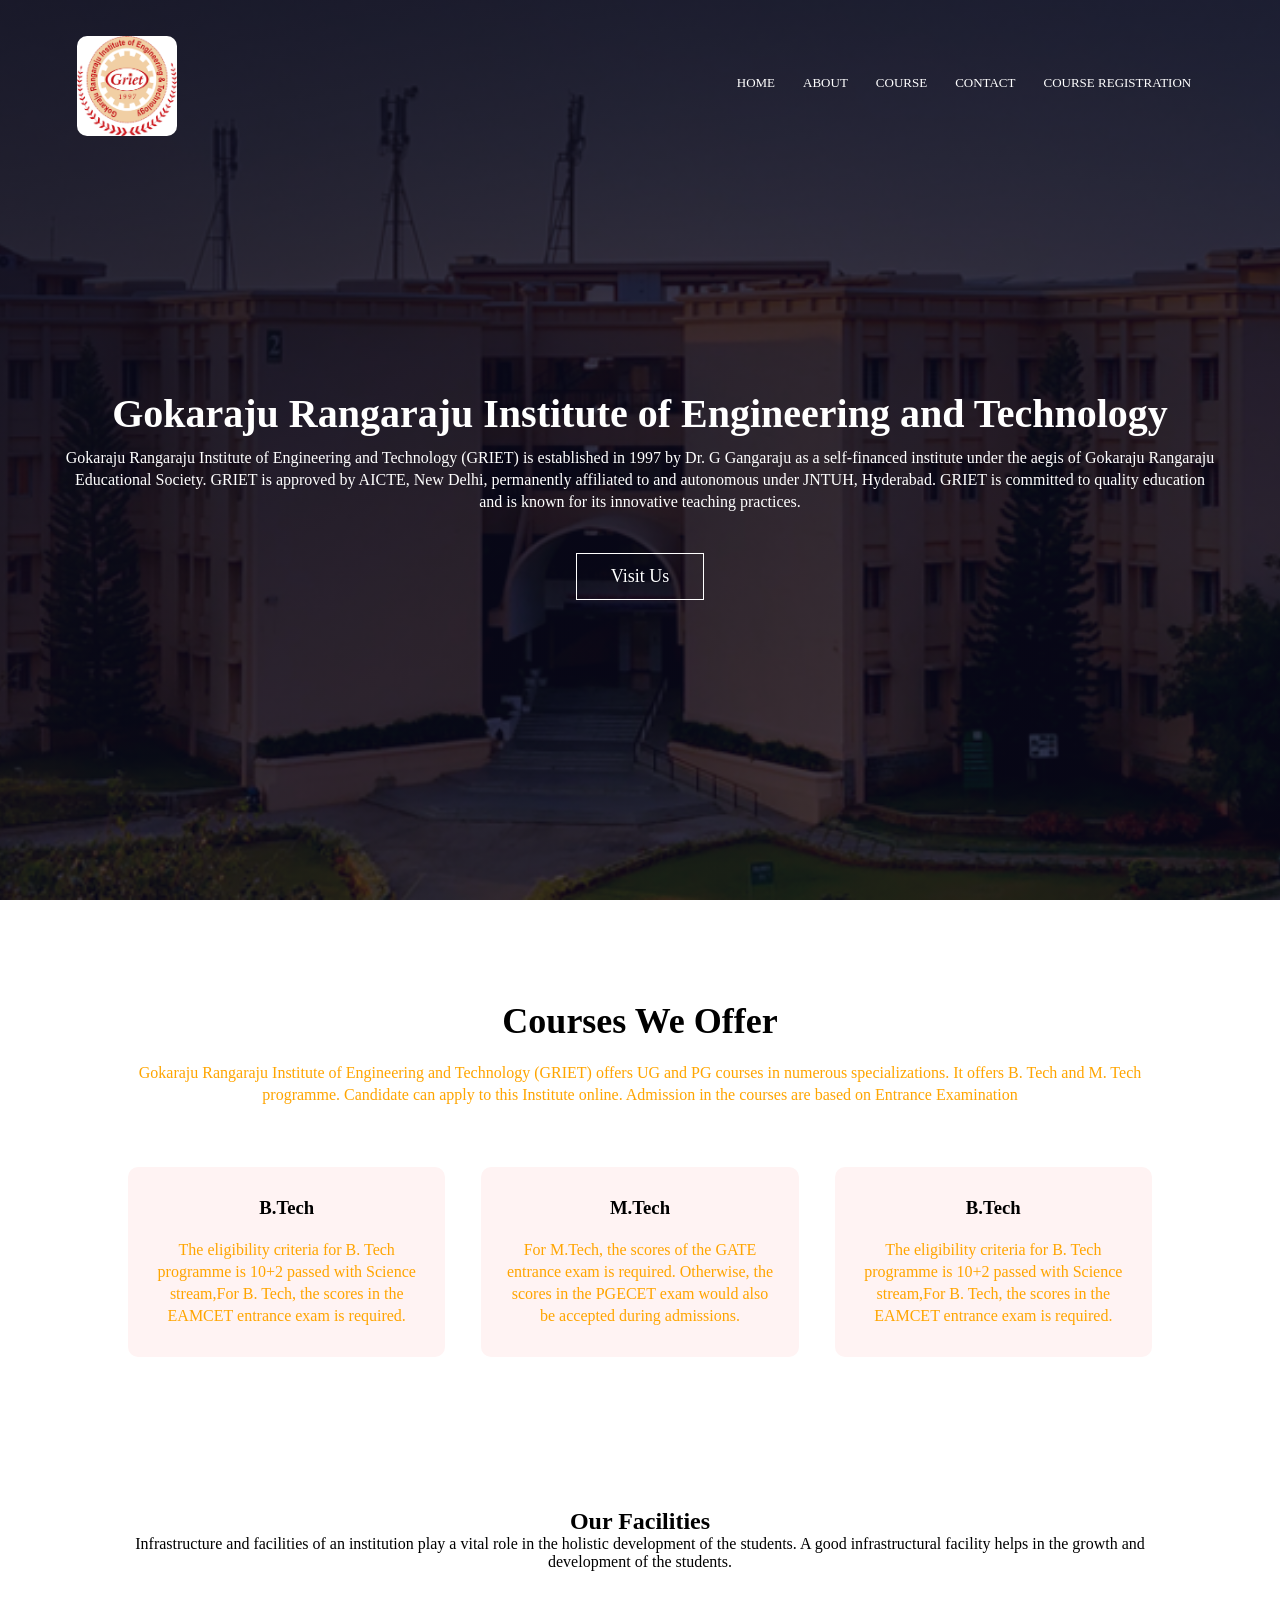
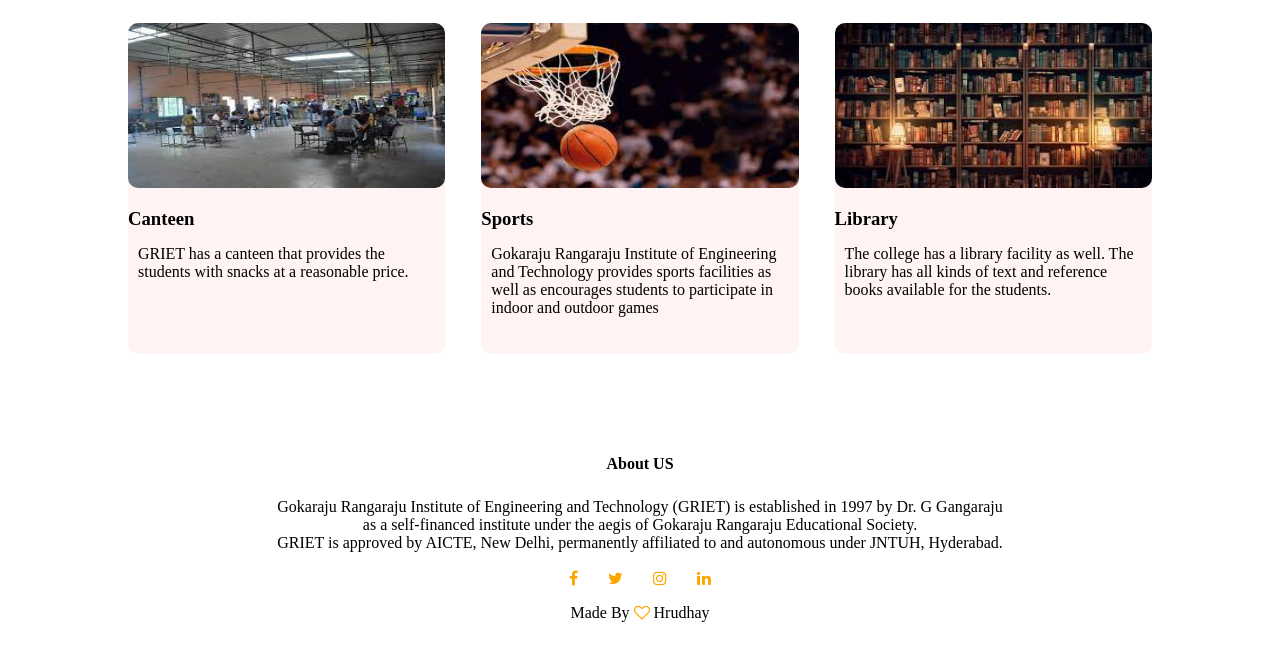
<file: index.html>
<!DOCTYPE html>
<html lang="en">
<head>
    <meta charset="UTF-8">
    <meta name="viewport" content="width=device-width, initial-scale=1.0">
    <title>Collge Website</title>
    <link rel="stylesheet" href="style.css">
    <link rel="stylesheet" href="https://cdnjs.cloudflare.com/ajax/libs/font-awesome/4.7.0/css/font-awesome.min.css">
</head>
<body>
    <section class="header">
        <nav>
            <a href="index.html"><img src="download.png" alt=""></a>
            <div class="nav-links">
                <ul>
                    <li><a href="index.html">HOME</a></li>
                    <li><a href="about.html">ABOUT</a></li>
                    <li><a href="course.html">COURSE</a></li>
                    <li><a href="contact.html">CONTACT</a></li>
                    <li><a href="coursereg.html">COURSE REGISTRATION</a></li>
                </ul>
            </div>
        </nav>

        <div class="text-box">
            <h1>Gokaraju Rangaraju Institute of Engineering and Technology</h1>
            <p>Gokaraju Rangaraju Institute of Engineering and Technology (GRIET) is established in 1997 by Dr. G Gangaraju as a self-financed institute under the aegis of Gokaraju Rangaraju Educational Society. GRIET is approved by AICTE, New Delhi, permanently affiliated to and autonomous under JNTUH, Hyderabad. GRIET is committed to quality education and is known for its innovative teaching practices.
            </p>
            <a href="" class="hero-btn">Visit Us</a>
        </div>

    </section>

    <section class="course">
        <h1>Courses We Offer</h1>
        <p>Gokaraju Rangaraju Institute of Engineering and Technology (GRIET) offers UG and PG courses in numerous specializations. It offers B. Tech and M. Tech programme. Candidate can apply to this Institute online. Admission in the courses are based on Entrance Examination</p>
        
        <div class="row">
            <div class="course-col">
                <h3>B.Tech</h3>
                <p>The eligibility criteria for B. Tech programme is 10+2 passed with Science stream,For B. Tech, the scores in the EAMCET entrance exam is required. </p>
            </div>

            <div class="course-col">
                <h3> M.Tech</h3>
                <p>For M.Tech, the scores of the GATE entrance exam is required. Otherwise, the scores in the PGECET exam would also be accepted during admissions. </p>
            </div>

            <div class="course-col">
                <h3>B.Tech</h3>
                <p>The eligibility criteria for B. Tech programme is 10+2 passed with Science stream,For B. Tech, the scores in the EAMCET entrance exam is required. </p>
            </div>

        </div>
    </section>

    <!-- <section class="facilities">
        <h1>Our Facilities</h1>
        <p>Infrastructure and facilities of an institution play a vital role in the holistic development of the students. A good infrastructural facility helps in the growth and development of the students. </p>
        <div class="row">
            <div class="facilities-col">
                <img src="img/download.jpeg" alt="">
                <h3>Canteen</h3>
                <p> GRIET has a canteen that provides the students with snacks at a reasonable price. </p>
            </div>

            <div class="facilities-col">
                <img src="img/download (1).jpeg" alt="">
                <h3>Sports</h3>
                <p>Gokaraju Rangaraju Institute of Engineering and Technology provides sports facilities as well as encourages students to participate in indoor and outdoor games </p>
            <div class="facilities-col">
                <img src="img/download (2).jpeg" alt="">
                <h3>Libary</h3>
                <p> The college has a library facility as well. The library has all kinds of text and reference books available for the students.  </p>
            </div>

        </div>
    </section> -->

    <section class="facilities">
        <h1>Our Facilities</h1>
        <p>Infrastructure and facilities of an institution play a vital role in the holistic development of the students. A good infrastructural facility helps in the growth and development of the students. </p>
        <div class="row">
            <div class="facilities-col">
                <img src="download.jpeg" alt="">
                <h3>Canteen</h3>
                <p> GRIET has a canteen that provides the students with snacks at a reasonable price. </p>
            </div>
    
            <div class="facilities-col">
                <img src="download (1).jpeg" alt="">
                <h3>Sports</h3>
                <p>Gokaraju Rangaraju Institute of Engineering and Technology provides sports facilities as well as encourages students to participate in indoor and outdoor games </p>
            </div>
    
            <div class="facilities-col">
                <img src="download (2).jpeg" alt="">
                <h3>Library</h3>
                <p> The college has a library facility as well. The library has all kinds of text and reference books available for the students.  </p>
            </div>
        </div>
    </section>

    <section class="footer">
        <h4>About US</h4>
        <p>Gokaraju Rangaraju Institute of Engineering and Technology (GRIET) is established in 1997 by Dr. G Gangaraju <br>as a self-financed institute under the aegis of Gokaraju Rangaraju Educational Society.<br> GRIET is approved by AICTE, New Delhi, permanently affiliated to and autonomous under JNTUH, Hyderabad.</p>
        <div class="icons">
            <i class="fa fa-facebook"></i>
            <i class="fa fa-twitter"></i>
            <i class="fa fa-instagram"></i>
            <i class="fa fa-linkedin"></i>
        </div>
        <p>Made By <i class="fa fa-heart-o"></i> Hrudhay</p>

    </section>
    
    
</body>
</html>
</file>
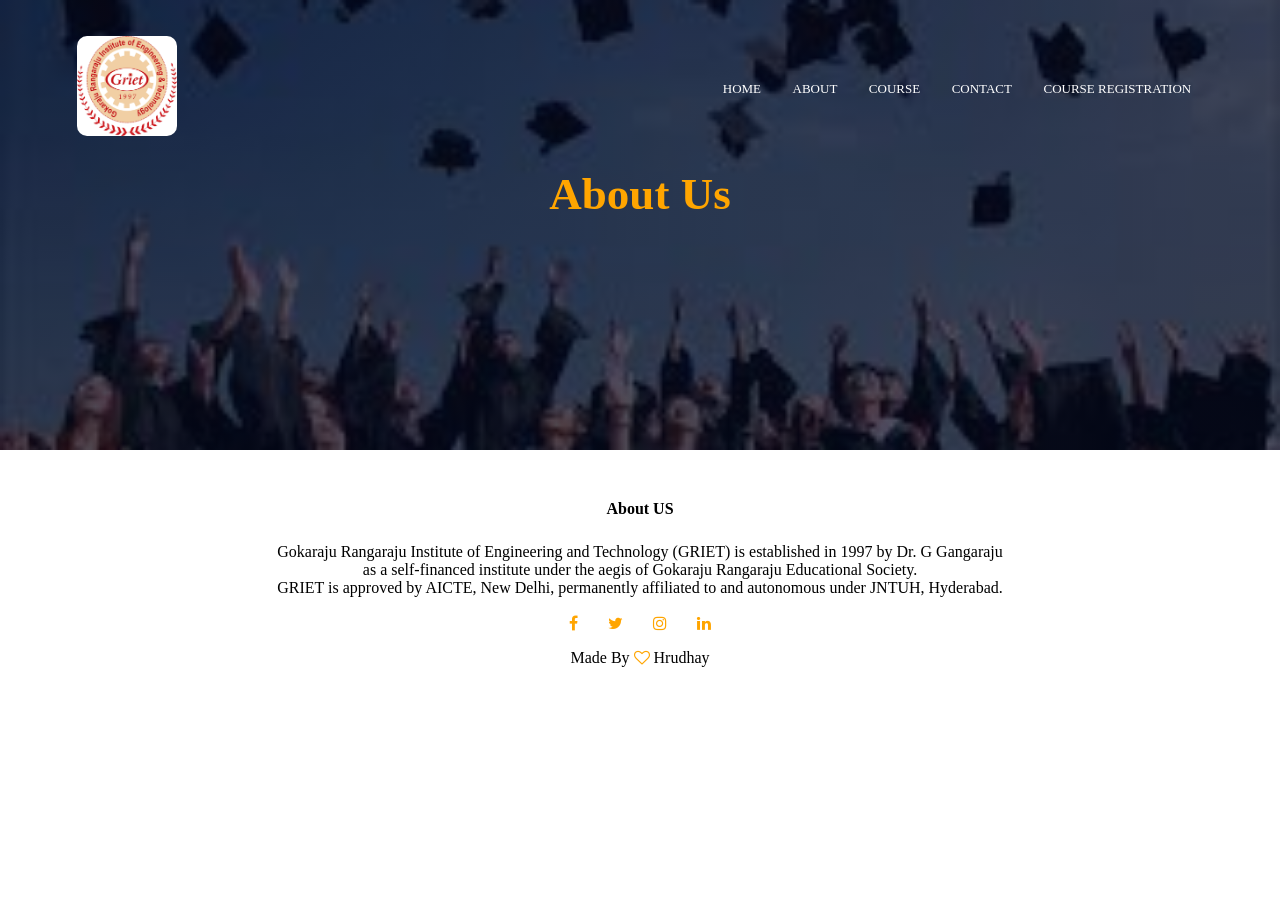
<file: about.html>
<!DOCTYPE html>
<html lang="en">
<head>
    <meta charset="UTF-8">
    <meta name="viewport" content="width=device-width, initial-scale=1.0">
    <title>Collge Website</title>
    <link rel="stylesheet" href="style.css">
    <link rel="stylesheet" href="https://cdnjs.cloudflare.com/ajax/libs/font-awesome/4.7.0/css/font-awesome.min.css">
</head>
<body>
    <section class="sub-header">
        <nav>
            <a href="index.html"><img src="download.png" alt=""></a>
            <div class="nav-links">
                <ul>
                    <li><a href="index.html">HOME</a></li>
                    <li><a href="about.html">ABOUT</a></li>
                    <li><a href="course.html">COURSE</a></li>
                    <li><a href="contact.html">CONTACT</a></li>
                    <li><a href="coursereg.html">COURSE REGISTRATION</a></li>
                </ul>
            </div>
        </nav>
        <h1>About Us</h1>

    

    </section>

    
    <section class="footer">
        <h4>About US</h4>
        <p>Gokaraju Rangaraju Institute of Engineering and Technology (GRIET) is established in 1997 by Dr. G Gangaraju <br>as a self-financed institute under the aegis of Gokaraju Rangaraju Educational Society.<br> GRIET is approved by AICTE, New Delhi, permanently affiliated to and autonomous under JNTUH, Hyderabad.</p>
        <div class="icons">
            <i class="fa fa-facebook"></i>
            <i class="fa fa-twitter"></i>
            <i class="fa fa-instagram"></i>
            <i class="fa fa-linkedin"></i>
        </div>
        <p>Made By <i class="fa fa-heart-o"></i> Hrudhay</p>

    </section>
    
    
</body>
</html>
</file>
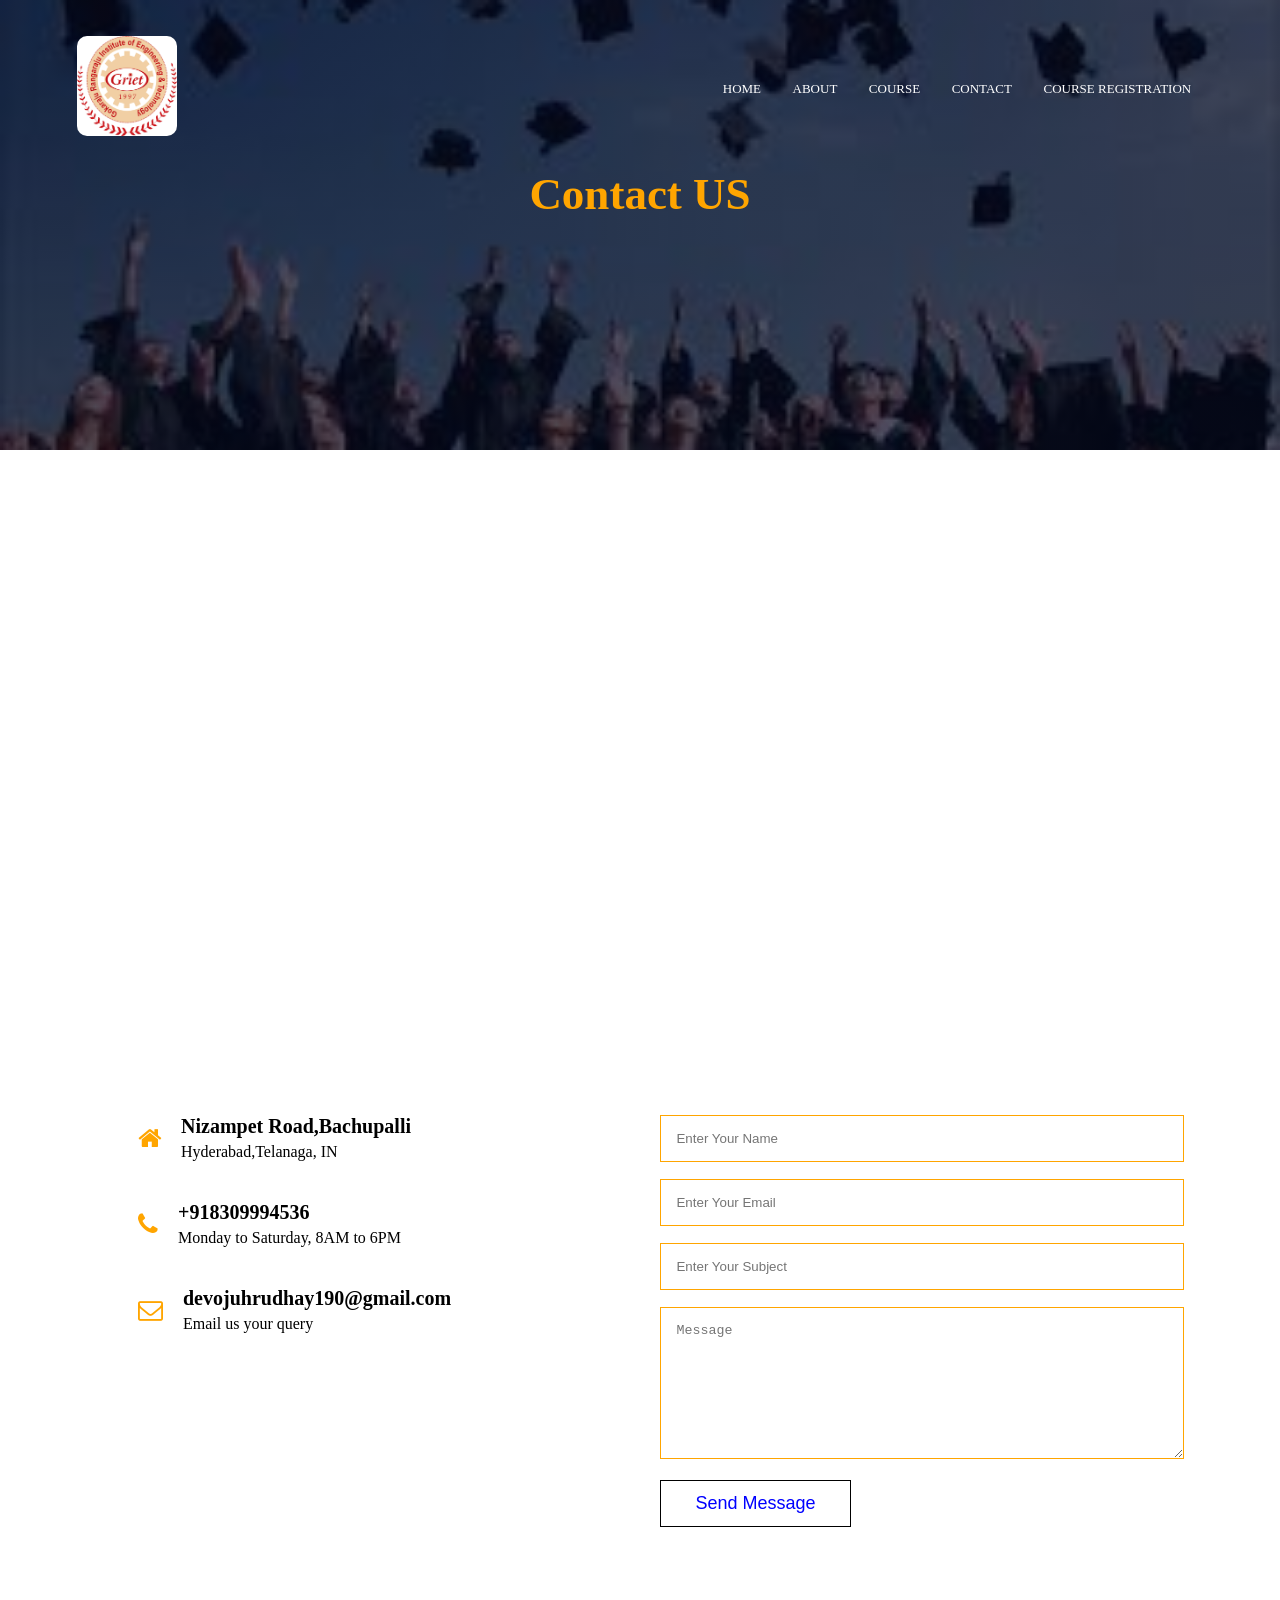
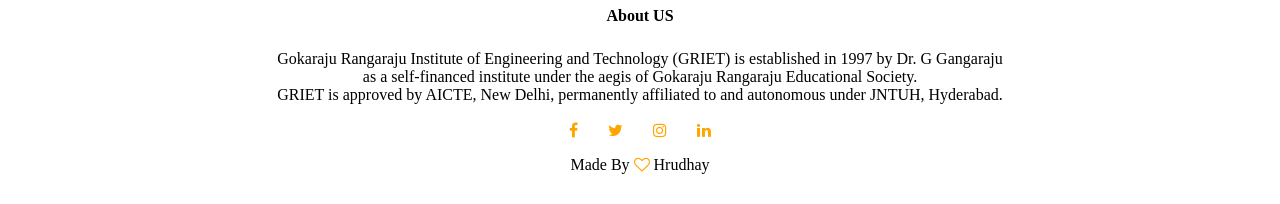
<file: contact.html>
<!DOCTYPE html>
<html lang="en">
<head>
    <meta charset="UTF-8">
    <meta name="viewport" content="width=device-width, initial-scale=1.0">
    <title>Collge Website</title>
    <link rel="stylesheet" href="style.css">
    <link rel="stylesheet" href="https://cdnjs.cloudflare.com/ajax/libs/font-awesome/4.7.0/css/font-awesome.min.css">
</head>
<body>
    <section class="sub-header">
        <nav>
            <a href="index.html"><img src="download.png" alt=""></a>
            <div class="nav-links">
                <ul>
                    <li><a href="index.html">HOME</a></li>
                    <li><a href="about.html">ABOUT</a></li>
                    <li><a href="course.html">COURSE</a></li>
                    <li><a href="contact.html">CONTACT</a></li>
                    <li><a href="coursereg.html">COURSE REGISTRATION</a></li>
                </ul>
            </div>
        </nav>
        <h1>Contact US</h1>


    

    </section>

    <section class="location">
        <iframe src="https://www.google.com/maps/embed?pb=!1m16!1m12!1m3!1d3804.7095957292395!2d78.36508122168917!3d17.521370898938375!2m3!1f0!2f0!3f0!3m2!1i1024!2i768!4f13.1!2m1!1sgriet!5e0!3m2!1sen!2sin!4v1711109548783!5m2!1sen!2sin" width="600" height="450" style="border:0;" allowfullscreen="" loading="lazy" referrerpolicy="no-referrer-when-downgrade"></iframe>

    </section>

    <section class="contact-us">
        <div class="row">
            <div class="contact-col">
                <div>
                    <i class="fa fa-home"></i>
                    <span>
                        <h5>Nizampet Road,Bachupalli</h5>
                        <p>Hyderabad,Telanaga, IN</p>
                    </span>
                </div>

                <div>
                    <i class="fa fa-phone"></i>
                    <span>
                        <h5>+918309994536</h5>
                        <p>Monday to Saturday, 8AM to 6PM</p>
                    </span>
                </div>

                <div>
                    <i class="fa fa-envelope-o"></i>
                    <span>
                        <h5>devojuhrudhay190@gmail.com</h5>
                        <p>Email us your query</p>
                    </span>
                </div>
            </div>

            <div class="contact-col">
                <form action="form.php" method="post">
                    <input type="text" name="name" id="" placeholder="Enter Your Name" required>
                    <input type="email" name="email" id="" placeholder="Enter Your Email" required>
                    <input type="text" name="subject" id="" placeholder="Enter Your Subject" required>
                    <textarea rows="8" placeholder="Message" name="message"></textarea>
                    <button type="submit" class="hero1-btn readbtn">Send Message</button>

                </form>

            </div>
        </div>
    </section>

    
    <section class="footer">
        <h4>About US</h4>
        <p>Gokaraju Rangaraju Institute of Engineering and Technology (GRIET) is established in 1997 by Dr. G Gangaraju <br>as a self-financed institute under the aegis of Gokaraju Rangaraju Educational Society.<br> GRIET is approved by AICTE, New Delhi, permanently affiliated to and autonomous under JNTUH, Hyderabad.</p>
        <div class="icons">
            <i class="fa fa-facebook"></i>
            <i class="fa fa-twitter"></i>
            <i class="fa fa-instagram"></i>
            <i class="fa fa-linkedin"></i>
        </div>
        <p>Made By <i class="fa fa-heart-o"></i> Hrudhay</p>

    </section>
    
    
</body>
</html>
</file>
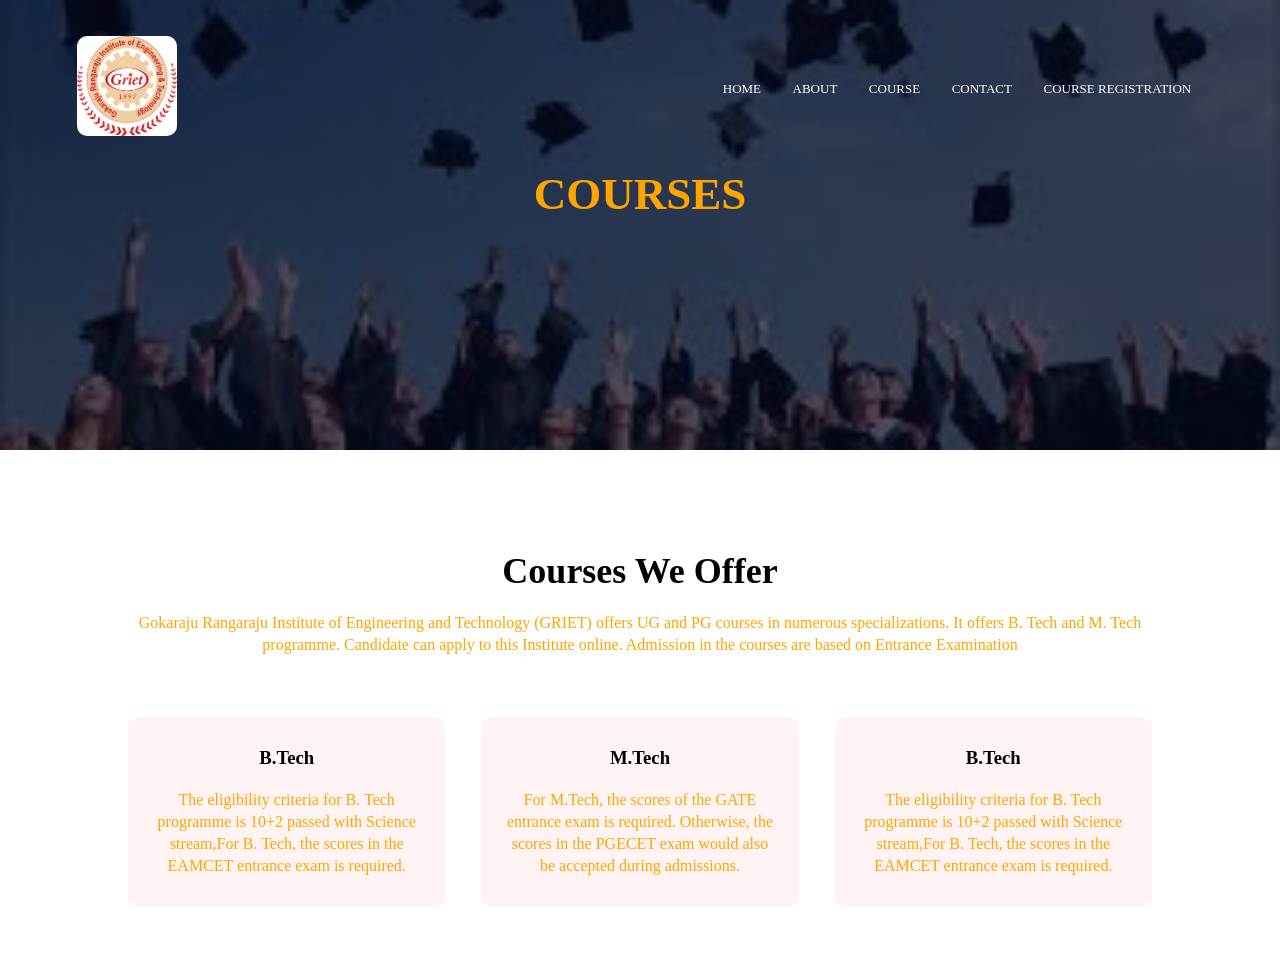
<file: course.html>
<!DOCTYPE html>
<html lang="en">
<head>
    <meta charset="UTF-8">
    <meta name="viewport" content="width=device-width, initial-scale=1.0">
    <title>Collge Website</title>
    <link rel="stylesheet" href="style.css">
    <link rel="stylesheet" href="https://cdnjs.cloudflare.com/ajax/libs/font-awesome/4.7.0/css/font-awesome.min.css">
</head>
<body>
    <section class="sub-header">
        <nav>
            <a href="index.html"><img src="download.png" alt=""></a>
            <div class="nav-links">
                <ul>
                    <li><a href="index.html">HOME</a></li>
                    <li><a href="about.html">ABOUT</a></li>
                    <li><a href="course.html">COURSE</a></li>
                    <li><a href="contact.html">CONTACT</a></li>
                    <li><a href="coursereg.html">COURSE REGISTRATION</a></li>
                </ul>
            </div>
        </nav>

       <h1>COURSES</h1>

    </section>

    <section class="course">
        <h1>Courses We Offer</h1>
        <p>Gokaraju Rangaraju Institute of Engineering and Technology (GRIET) offers UG and PG courses in numerous specializations. It offers B. Tech and M. Tech programme. Candidate can apply to this Institute online. Admission in the courses are based on Entrance Examination</p>
        
        <div class="row">
            <div class="course-col">
                <h3>B.Tech</h3>
                <p>The eligibility criteria for B. Tech programme is 10+2 passed with Science stream,For B. Tech, the scores in the EAMCET entrance exam is required. </p>
            </div>

            <div class="course-col">
                <h3> M.Tech</h3>
                <p>For M.Tech, the scores of the GATE entrance exam is required. Otherwise, the scores in the PGECET exam would also be accepted during admissions. </p>
            </div>

            <div class="course-col">
                <h3>B.Tech</h3>
                <p>The eligibility criteria for B. Tech programme is 10+2 passed with Science stream,For B. Tech, the scores in the EAMCET entrance exam is required. </p>
            </div>

        </div>
    </section>

    <!-- <section class="facilities">
        <h1>Our Facilities</h1>
        <p>Infrastructure and facilities of an institution play a vital role in the holistic development of the students. A good infrastructural facility helps in the growth and development of the students. </p>
        <div class="row">
            <div class="facilities-col">
                <img src="img/download.jpeg" alt="">
                <h3>Canteen</h3>
                <p> GRIET has a canteen that provides the students with snacks at a reasonable price. </p>
            </div>

            <div class="facilities-col">
                <img src="img/download (1).jpeg" alt="">
                <h3>Sports</h3>
                <p>Gokaraju Rangaraju Institute of Engineering and Technology provides sports facilities as well as encourages students to participate in indoor and outdoor games </p>
            <div class="facilities-col">
                <img src="img/download (2).jpeg" alt="">
                <h3>Libary</h3>
                <p> The college has a library facility as well. The library has all kinds of text and reference books available for the students.  </p>
            </div>

        </div>
    </section> -->

    <!-- <section class="facilities">
        <h1>Our Facilities</h1>
        <p>Infrastructure and facilities of an institution play a vital role in the holistic development of the students. A good infrastructural facility helps in the growth and development of the students. </p>
        <div class="row">
            <div class="facilities-col">
                <img src="img/download.jpeg" alt="">
                <h3>Canteen</h3>
                <p> GRIET has a canteen that provides the students with snacks at a reasonable price. </p>
            </div>
    
            <div class="facilities-col">
                <img src="img/download (1).jpeg" alt="">
                <h3>Sports</h3>
                <p>Gokaraju Rangaraju Institute of Engineering and Technology provides sports facilities as well as encourages students to participate in indoor and outdoor games </p>
            </div>
    
            <div class="facilities-col">
                <img src="img/download (2).jpeg" alt="">
                <h3>Library</h3>
                <p> The college has a library facility as well. The library has all kinds of text and reference books available for the students.  </p>
            </div>
        </div>
    </section> -->

    <!-- <section class="footer">
        <h4>About US</h4>
        <p>Gokaraju Rangaraju Institute of Engineering and Technology (GRIET) is established in 1997 by Dr. G Gangaraju <br>as a self-financed institute under the aegis of Gokaraju Rangaraju Educational Society.<br> GRIET is approved by AICTE, New Delhi, permanently affiliated to and autonomous under JNTUH, Hyderabad.</p>
        <div class="icons">
            <i class="fa fa-facebook"></i>
            <i class="fa fa-twitter"></i>
            <i class="fa fa-instagram"></i>
            <i class="fa fa-linkedin"></i>
        </div>
        <p>Made By <i class="fa fa-heart-o"></i> Hrudhay</p>

    </section>
     -->
    
</body>
</html>
</file>
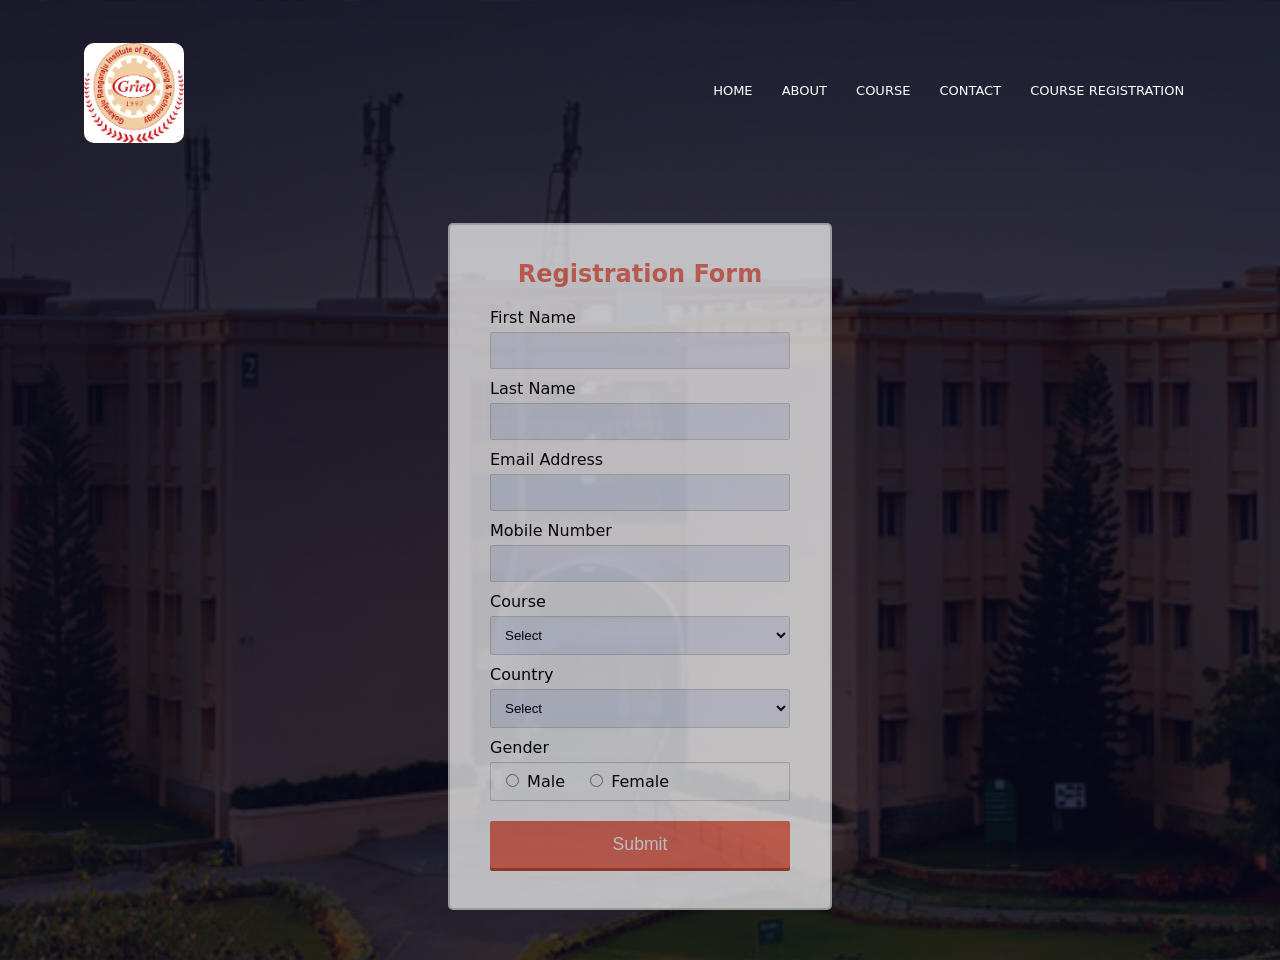
<file: coursereg.html>
<!DOCTYPE html>
<html lang="en">
<head>
    <meta charset="UTF-8">
    <title>Course Registration Form</title>
    <link rel="stylesheet" href="style2.css">
    <script src="validation.js"></script>
</head>
<body>
    <section class="sub-header">
        <nav>
            <a href="index.html"><img src="download.png" alt=""></a>
            <div class="nav-links">
                <ul>
                    <li><a href="index.html">HOME</a></li>
                    <li><a href="about.html">ABOUT</a></li>
                    <li><a href="course.html">COURSE</a></li>
                    <li><a href="contact.html">CONTACT</a></li>
                    <li><a href="coursereg.html">COURSE REGISTRATION</a></li>
                </ul>
            </div>
        </nav>
    </section>
        
    <div class="body1">
        <form name="Form" onsubmit="return validateForm()"action="index.html">
            <h2>Registration Form</h2>
            <div class="box">
                <label>First Name</label>
                <input type="text" name="name" id="name">
                <div class="error" id="nameErr"></div>
            </div>
            <div class="box">
                <label>Last Name</label>
                <input type="text" name="name1" id="name1">
                <div class="error" id="nameErr1"></div>
            </div>
            <div class="box">
                <label>Email Address</label>
                <input type="text" name="email" id="email">
                <div class="error" id="emailErr"></div>
            </div>
            <div class="box">
                <label>Mobile Number</label>
                <input type="text" name="mobile" maxlength="10" id="mobile">
                <div class="error" id="mobileErr"></div>
            </div>
            <div class="box">
                <label>Course</label>
                <select name="course" id="course">
                    <option>Select</option>
                    <option>Btech</option>
                    <option>Mtech</option>
                </select> 
                <div class="error" id="courseErr"></div>
            </div>
            <div class="box">
                <label>Country</label>
                <select name="country" id="country">
                    <option>Select</option>
                    <option>India</option>
                    <option>Australia</option>
                </select> 
                <div class="error" id="countryErr"></div>
            </div>
            <div class="box">
                <label>Gender</label>
                <div class="form-inline" id="gender">
                    <label><input type="radio" name="gender" value="male"> Male</label>
                    <label><input type="radio" name="gender" value="female"> Female</label> 
                </div>
                <div class="error" id="genderErr"></div>
            </div>
                  
            <div class="box1">
                <input type="submit" value="Submit" class="button">
            </div>
        </form>
    </div>

</body>
</html>
</file>
<file: style.css>
*{
    margin: 0;
    padding: 0;
}
.header{
    min-height: 100vh;
    width: 100%;
    background-image: linear-gradient(rgba(10, 10, 30, 0.8),rgba(10,9,30,0.7)),url(slider1.jpg);
    background-position: center;
    background-size: cover;
    position: relative;
}
nav{
    display: flex;
    padding: 2% 6%;
    justify-content: space-between;
    align-items: center;
}
nav img{
    width: 100px;
    height: 100px;
    border-radius: 10%;
    margin-top: 10px;
}
.nav-links{
    flex: 1;
    text-align: right;
}
.nav-links ul li{
    list-style: none;
    display: inline-block;
    padding: 8px 12px;
    position: relative;
}
.nav-links ul li a{
    color: #fff;
    text-decoration: none;
    font-size: 13px;

}
.nav-links ul li::after{
    content: '';
    width: 0%;
    height: 2px;
    background: orange;
    display: block;
    margin: auto;
    transition: 0.5s;
}
.nav-links ul li:hover::after{
    width: 100%;

}
.text-box{
    width: 90%;
    color: #fff;
    position: absolute;
    top: 55%;
    left: 50%;
    transform: translate(-50%,-50%);
    text-align: center;
}
.text-box h1{
    font-size: 40px;
}
.text-box p{
    margin: 10px 0 40px;
    font-size: 16px;
    line-height: 22px;
}
.hero-btn{
    display: inline-block;
    text-decoration: none;
    color: #fff;
    border:1px solid #fff;
    padding: 12px 34px;
    font-size: 18px;
    background: transparent;
    position: relative;
    cursor: pointer;
}
.hero1-btn{
    display: inline-block;
    text-decoration: none;
    color: blue;
    border:1px solid black;
    padding: 12px 34px;
    font-size: 18px;
    background: transparent;
    position: relative;
    cursor: pointer;
}
.hero-btn:hover{
    border: 1px solid orange;
    background: orange;
    transition: 1s;
}

.hero1-btn:hover{
    border: 1px solid orange;
    background: orange;
    transition: 1s;
}
.course{
    width: 80%;
    margin: auto;
    text-align: center;
    padding-top: 100px;
}
.course h1{
    font-size: 36px;
    font-weight: 600;
}
.course p{
    color: orange;
    font-size: 16px;
    font-weight: 400;
    line-height: 22px;
    padding: 10px;
    margin-top: 10px;
}
.row {
    margin-top: 5%;
    display: flex;
    justify-content: space-between;
}
.course-col{
    flex-basis: 31%;
    background: #fff3f3;
    border-radius: 10px;
    margin-bottom:5%;
    padding: 20px 12px;
    box-sizing: border-box;
    transition: 0.5s;
}
.course-col h3{
    text-align: center;
    font-weight: 600;
    margin: 10px 0;
}
.course-col:hover{
    box-shadow: 0 0 20px 0px rgba(0, 0, 0, 0.2);

}
.row{
    margin-top: 5%;
    display: flex;
    justify-content: space-between;
}
.facilities{
    width: 80%;
    margin: auto;
    text-align: center;
    padding-top: 100px;
    /* box-sizing: border-box; */
}
.facilities-col{
    flex-basis: 31%;
    border-radius: 10px;
    background: #fff3f3;
    margin-bottom: 5%;
    text-align: left;
    padding-bottom: 0px;
    /* box-sizing: border-box; */
   
}
.facilities-col img{
    width: 100%;
    height: 50%;
    border-radius: 10px;
}
.facilities-col p{
    padding-left: 10px;
    padding-right: 10px;
}
.facilities-col h3{
    margin-top: 16px;
    margin-bottom: 15px;
    text-align: left;
}
.facilities-col:hover{
    box-shadow: 0 0 20px 0px rgba(0, 0, 0, 0.2);

}
.footer{
    width: 100%;
    text-align: center;
    padding: 30px 0;
}
.footer h4{
    margin-bottom: 25px;
    margin-top: 20px;
    font-weight: 600;
}
.icons .fa{
    color: orange;
    margin: 0 13px;
    cursor: pointer;
    padding: 18px 0;
    size: 200px;
}
.fa-heart-o{
    color: orange;
}
.sub-header{
    height: 50vh;
    width: 100%;
    background-image: linear-gradient(rgba(4,9,30,0.7),rgba(4,9,30,0.7)),url(pic1.jpeg);
    background-position: center;
    background-size: cover;
    text-align: center;
    color: orange;
    font-size: 30px;
}
.location{
    width: 80%;
    margin: auto;
    padding: 80px 0;
}
.location iframe{
    width: 100%;
}
.contact-us{
    width: 80%;
    margin: auto;
}
.contact-col{
    flex-basis: 48%;
    margin-bottom: 30px;
}
.contact-col div{
    display: flex;
    align-items: center;
    margin-bottom: 40px;
}
.contact-col div .fa{
    font-size: 25px;
    color: orange;
    margin: 10px;
    margin-right: 20px;
}
.contact-col div  p{
    padding: 0;
}
.contact-col div h5{
    font-size: 20px;
    margin-bottom: 5px;
}

.contact-col input,.contact-col textarea{
    width: 100%;
    padding: 15px;
    margin-bottom: 17px;
    outline: none;
    border: 1px solid orange;
}
</file>
<file: style2.css>
body {
    font-size: 16px;
    font-family: system-ui;
    /* background:-webkit-radial-gradient(top left, #90F6FB,#2C3283); */
    background-image: linear-gradient(rgba(10, 10, 30, 0.8),rgba(10,9,30,0.7)),url(slider1.jpg);
    background-position: center;
    background-size: cover;
}

.form{
    width: 100%;
}
h2 {
    text-align: center;
    color: #ef6e58;
}
form {
    width: 300px;
    padding: 15px 40px 40px;
    border: 2px solid #ccc;
    border-radius: 5px;
    background-color: #fff;
    margin: 4% auto;
    opacity: 0.7;
}
label {
    display: block;
    margin-bottom: 5px
}
label i {
    color: #999;
    font-size: 80%;
}
input, select {
    border: 1px solid #ccc;
    padding: 10px;
    display: block;
    width: 100%;
    box-sizing: border-box;
    border-radius: 2px;
    background-color: #a9bae64a;
}
.box {
    padding-bottom: 10px;
}
.form-inline {
    border: 1px solid #ccc;
    padding: 8px 10px 4px;
    border-radius: 2px;
}
.form-inline label, .form-inline input {
    display: inline-block;
    width: auto;
    padding-right: 15px;
}
.error {
    color: red;
    font-size: 90%;
}
input[type=text]{
        outline: none;
}

input[type="submit"] {
    font-size: 110%;
    font-weight: 100;
    background: #ef6e58;
    border-color: #ef6e58;
    box-shadow: 0 3px 0 #bd432e;
    color: #fff;
    margin-top: 10px;
    cursor: pointer;
}
input[type="submit"]:hover {
    background: #bd432e;
    border-color: #bd432e;
}

.input-1{
    background-image: url(check.png);
    background-repeat: no-repeat;
    background-position: right 10px center;
    border:1px solid #01cc40;
}
.input-2{
    background-image: url(cancel.png);
    background-repeat: no-repeat;
    background-position: right 10px center;
    border:1px solid red;
}
.input-3{
    border:1px solid #01cc40!important;
}
select{
    outline: none!important;
}
.input-4{
    border:1px solid red;
}

nav{
    display: flex;
    padding: 2% 6%;
    justify-content: space-between;
    align-items: center;
}
nav img{
    width: 100px;
    height: 100px;
    border-radius: 10%;
    margin-top: 10px;
}
.nav-links{
    flex: 1;
    text-align: right;
}
.nav-links ul li{
    list-style: none;
    display: inline-block;
    padding: 8px 12px;
    position: relative;
}
.nav-links ul li a{
    color: #fff;
    text-decoration: none;
    font-size: 13px;

}
.nav-links ul li::after{
    content: '';
    width: 0%;
    height: 2px;
    background: orange;
    display: block;
    margin: auto;
    transition: 0.5s;
}
.nav-links ul li:hover::after{
    width: 100%;

}
.button{
    display: inline-block;
    text-decoration: none;
    color: blue;
    border:1px solid black;
    padding: 12px 34px;
    font-size: 18px;
    background: transparent;
    position: relative;
    cursor: pointer;
}
.button:hover{
    border: 1px solid orange;
    background: orange;
    transition: 1s;
}
</file>
